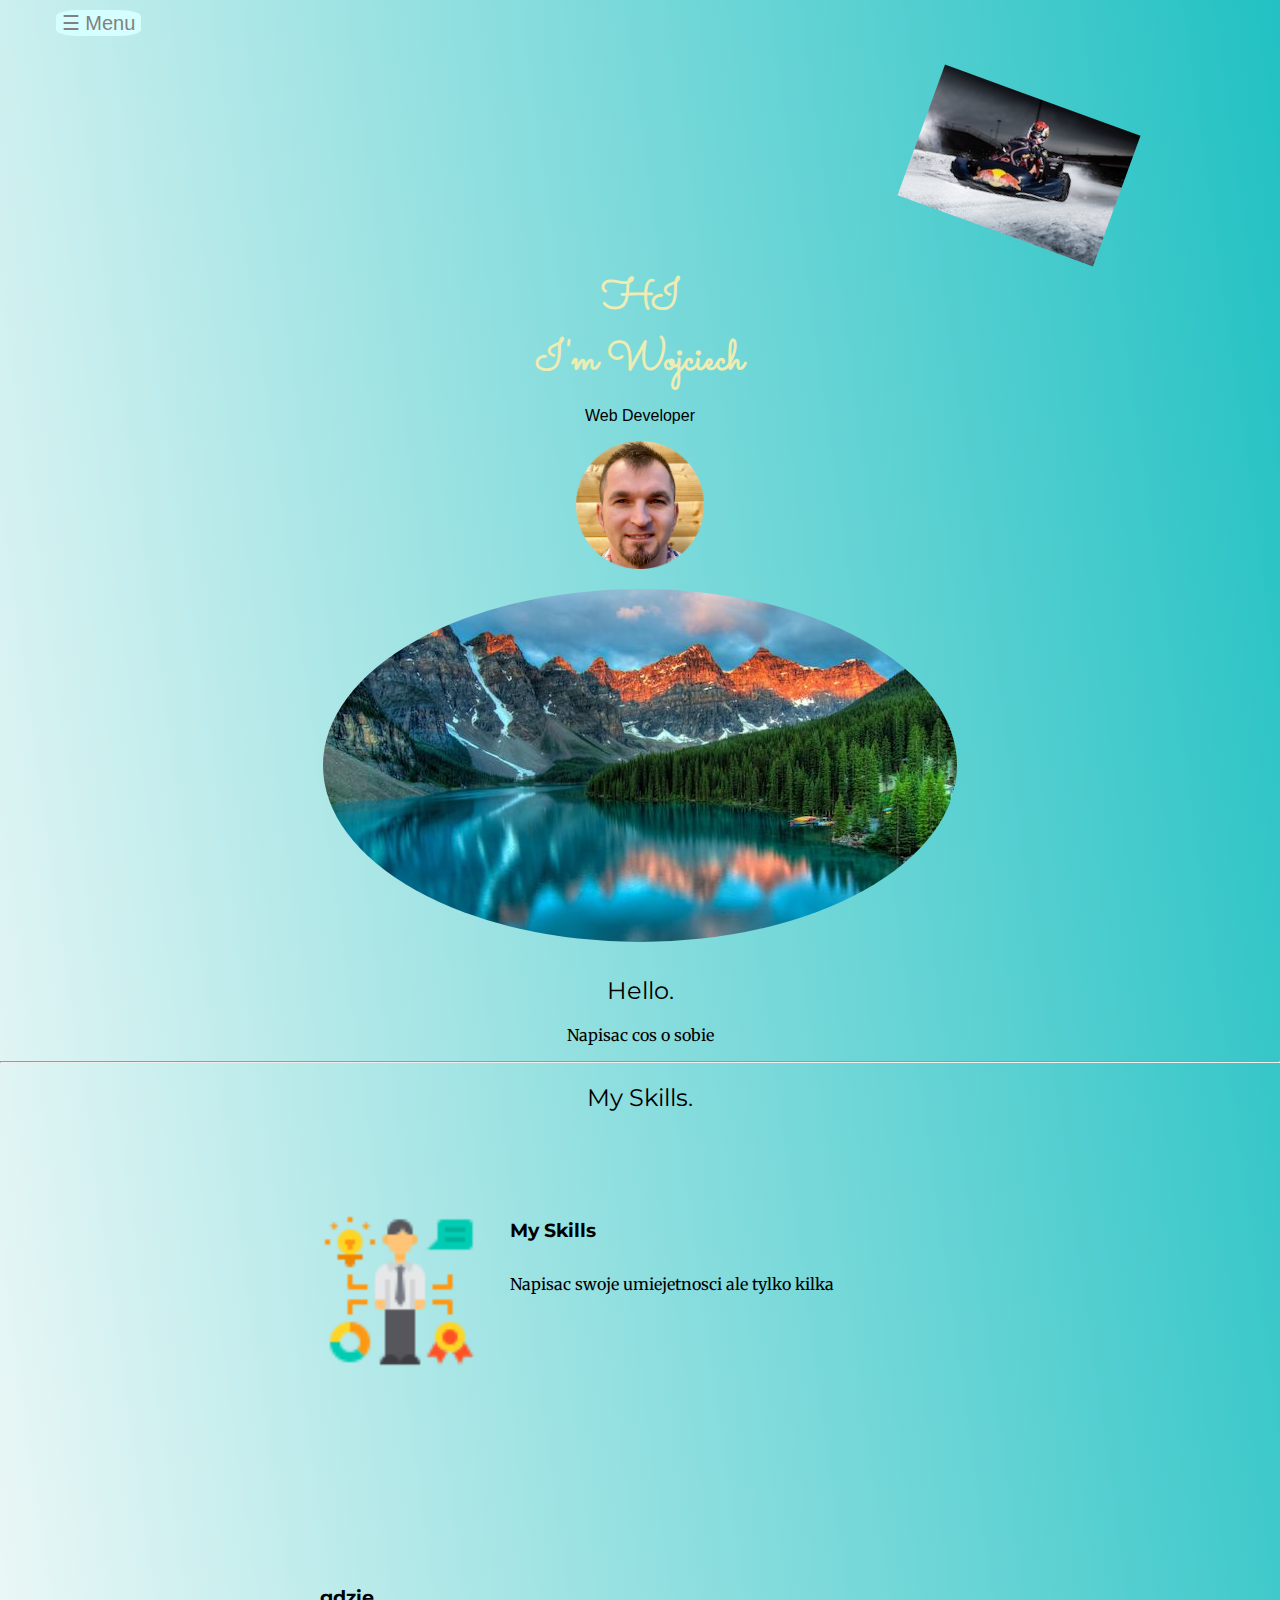
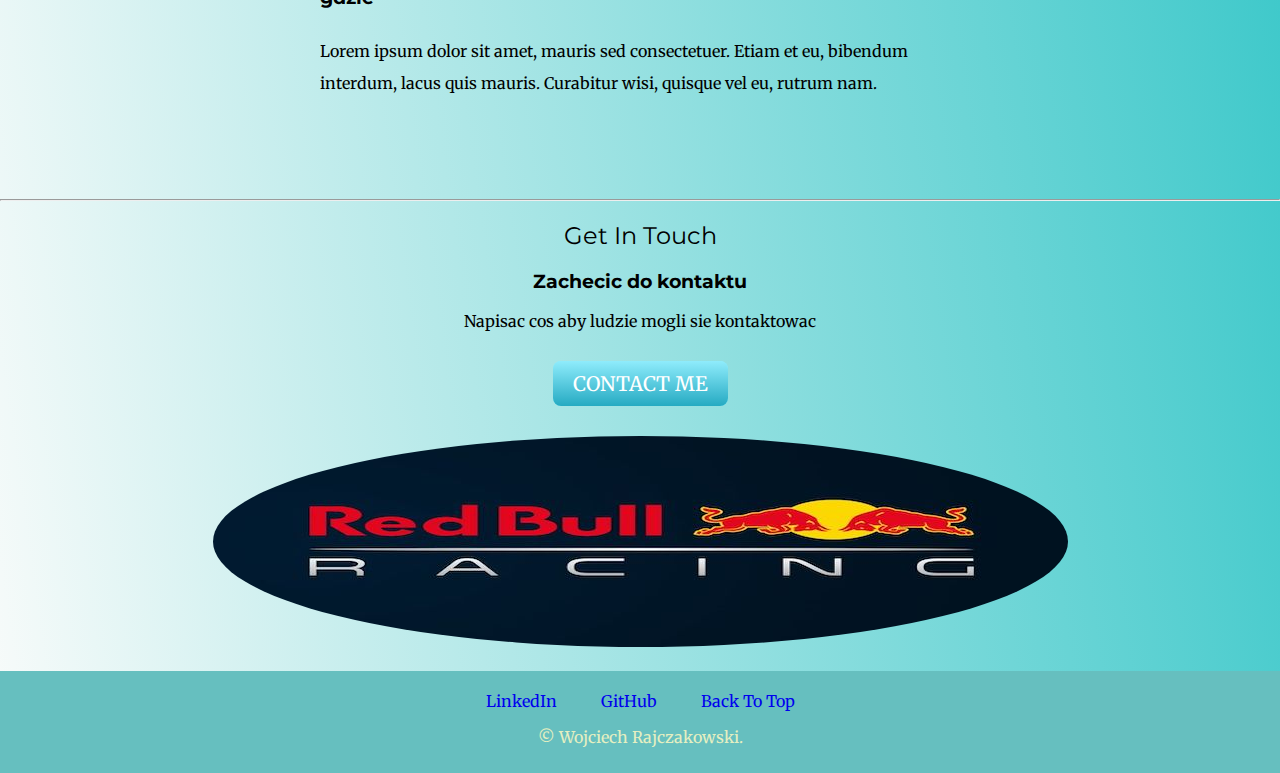
<file: CSS_My_Site/index.html>
<!DOCTYPE html>
<html>

<head>
  <meta charset="UTF-8">
  <meta name="viewport" content="width=device-width">
  <title>Wojciech Rajczakowski</title>
  <link rel="stylesheet" href="css/style.css">
  <link rel="icon" href="images/favicon.ico?v=2">
  <link rel="preconnect" href="https://fonts.googleapis.com">
  <link rel="preconnect" href="https://fonts.gstatic.com" crossorigin>
  <link href="https://fonts.googleapis.com/css2?family=Merriweather&family=Montserrat&family=Sacramento&display=swap" rel="stylesheet">
  <script>
    function openNav() {
      document.getElementById("mySidepanel").style.width = "250px";
    }
    function closeNav() {
      document.getElementById("mySidepanel").style.width = "0";
    }
  </script>
</head>

<body>
  <div id="mySidepanel" class="sidepanel">
    <a href="javascript:void()" class="closebtn" onclick="closeNav()">&times;</a>
    <a href="#aboutMe">About Me</a>
    <a href="#skills">Skills</a>
    <a href="#contactMe">Contact</a>
  </div>
  <button class="openbtn" onclick="openNav()">&#9776; Menu</button>
  <div class="topContainer">
    <img class="top-picture" src="images/go-kart.jpeg" alt="kart">
    <h1 >HI</h1>
    <h1>I'm Wojciech</h1>
    <p class="under-name">Web Developer</p>
  </div>
  <div class="middleContainer">
    <div class="profile">
        <img class="my-picture" src="images/wr.png" alt="wr">
        <img id="aboutMe" class="mounts"  src="images/mounts.jpg" alt="mounts">

      <h2 >Hello.</h2>
      <p> Napisac cos o sobie</p>
    </div>
    <hr>
    <div id="skills" class="skills">
      <h2>My Skills.</h2>
      <div class="skill-row">
        <img class="skill-image" src="images/skills.png" alt="skills">
        <h3>My Skills</h3>
        <p> Napisac swoje umiejetnosci ale tylko kilka </p>
      </div>
      <div class="skill-row">
        <iframe class="giff" src="https://giphy.com/embed/eBtpLQVJeFEBx92VCy"  frameBorder="0" class="giphy-embed" ></iframe>
        <h3>gdzie</h3>
        <p>Lorem ipsum dolor sit amet, mauris sed consectetuer. Etiam et eu, bibendum interdum, lacus quis mauris. Curabitur wisi, quisque vel eu, rutrum nam.</p>
      </div>
    </div>
    <hr>
    <div id="contactMe" class="contact-me">
      <h2>Get In Touch</h2>
      <h3>Zachecic do kontaktu</h3>
      <p style="margin-bottom:40px;">Napisac cos aby ludzie mogli sie kontaktowac </p>
      <a class="btn" href="mailto:wrajczakowski@yahoo.co.uk">CONTACT ME</a>
    </div>
  </div>

  <div class="bottomContainer">
    <img class="bottom-picture" src="images/red-bull.jpeg" alt="red-bull">

    <div class="footer-link">
      <a class="link" href="https://www.linkedin.com/">LinkedIn</a>
      <a class="link" href="https://twitter.com/">GitHub</a>
      <a class="link" href="#mySidepanel">Back To Top</a>
      <p class="footer-sign">© Wojciech Rajczakowski.</p>
    </div>
  </div>
</body>
</html>
</file>
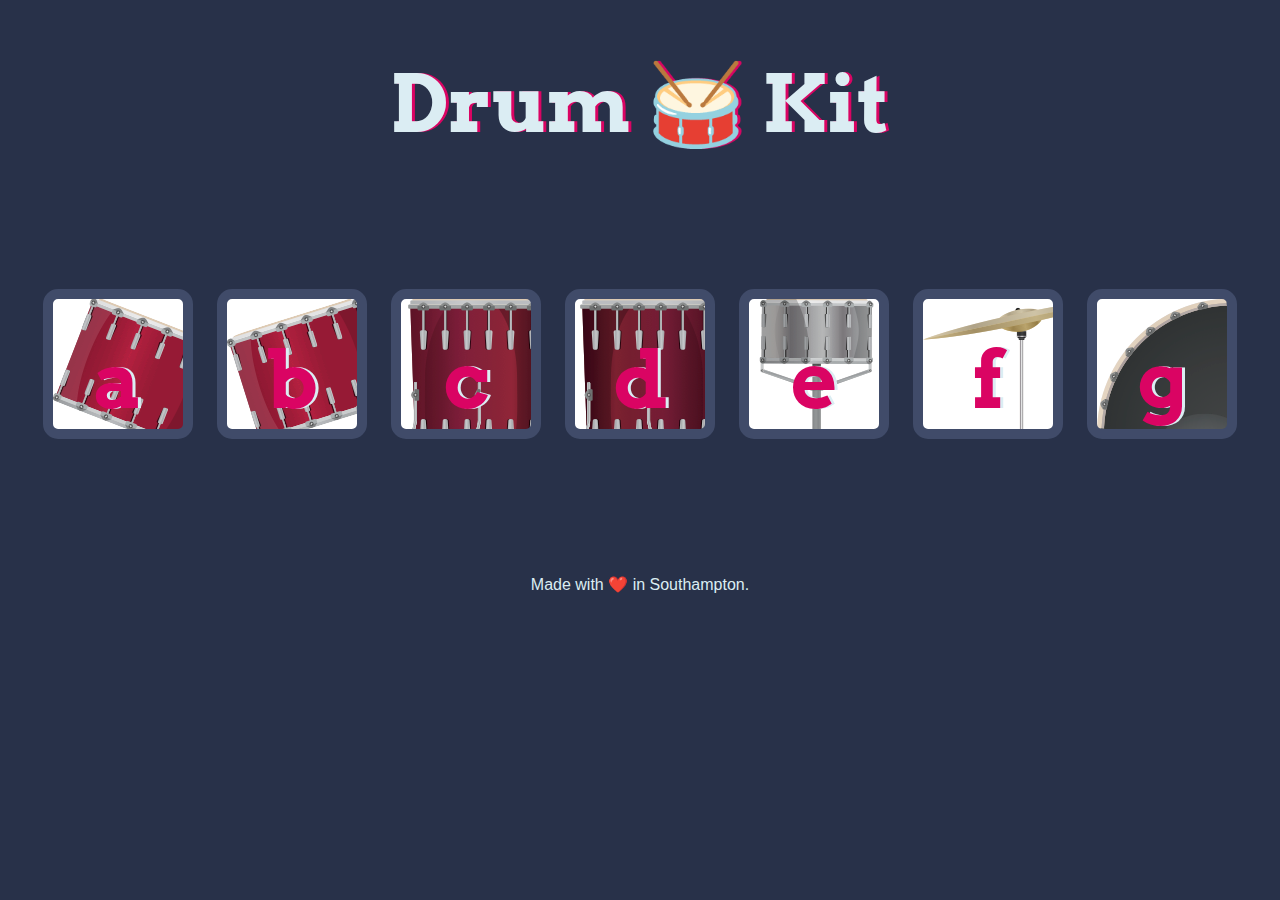
<file: Drum Program/index.html>
<!DOCTYPE html>
<html lang="en" dir="ltr">

<head>
  <meta charset="utf-8">
  <title>Drum Kit</title>
  <link rel="stylesheet" href="styles.css">
  <link href="https://fonts.googleapis.com/css?family=Arvo" rel="stylesheet">
</head>

<body>

  <h1 id="title">Drum 🥁 Kit</h1>
  <div class="set">
    <button class="w drum">a</button>
    <button class="a drum">b</button>
    <button class="s drum">c</button>
    <button class="d drum">d</button>
    <button class="j drum">e</button>
    <button class="k drum">f</button>
    <button class="l drum">g</button>
  </div>

  <script src="index.js" charset="utf-8"></script>

</body>
<footer>
  Made with ❤️ in Southampton.
</footer>

</html>
</file>
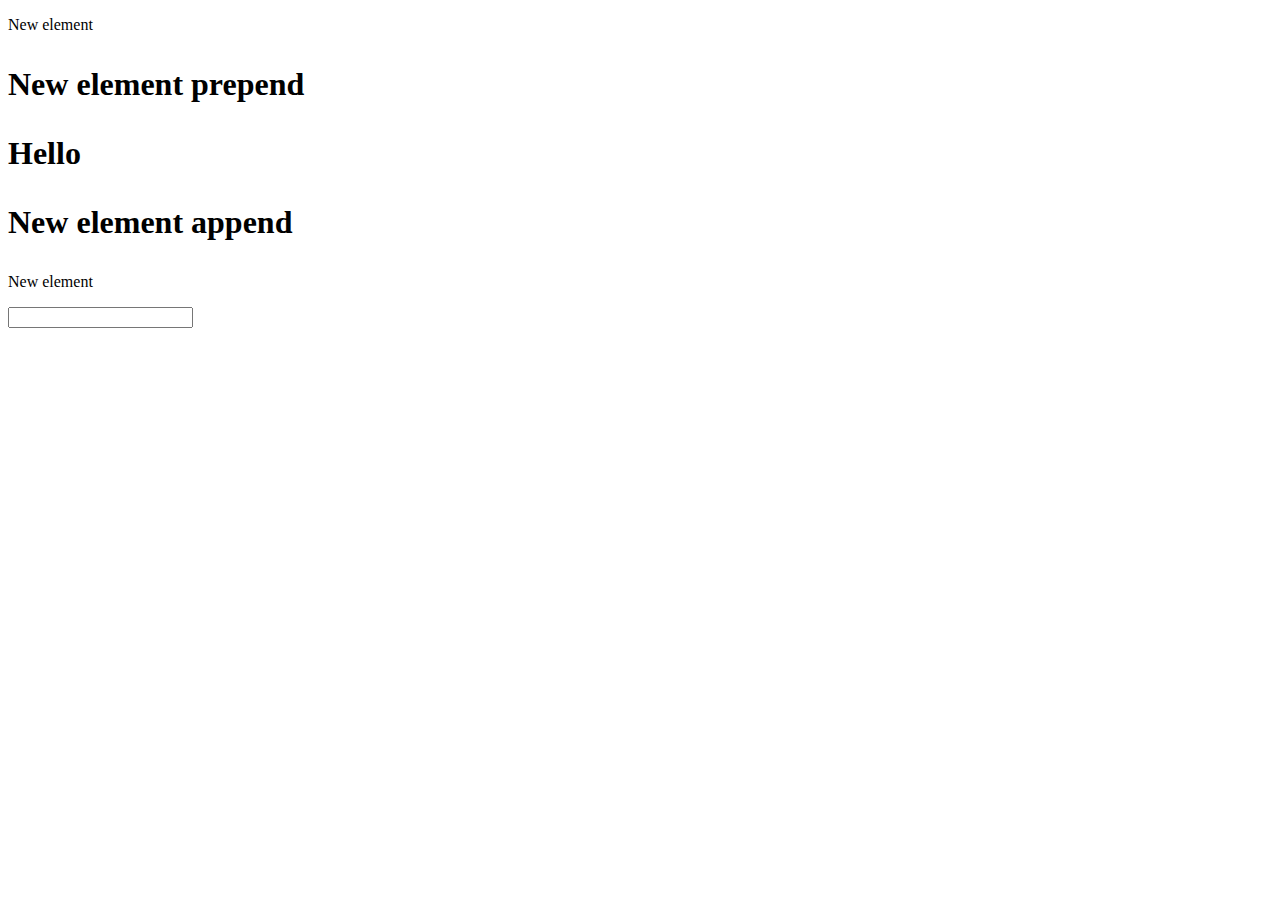
<file: JQuery/index.html>
<!DOCTYPE html>
<html lang="en" dir="ltr">
  <head>
    <meta charset="utf-8">
    <title>jQuery</title>
    <link rel="stylesheet" href="styles.css">

  </head>
  <body>
    <h1>Hello</h1>

    <button class="first-button">Click Me</button>
    <button>Click Me</button>
    <button>Click Me</button>
    <button>Click Me</button>
    <button>Click Me</button>
    <button>Click Me</button>
    <input type="text" name="" value="">


    <script src="https://ajax.googleapis.com/ajax/libs/jquery/3.6.0/jquery.min.js"></script>
    <script src="index.js" charset="utf-8"></script>
  </body>
</html>
</file>
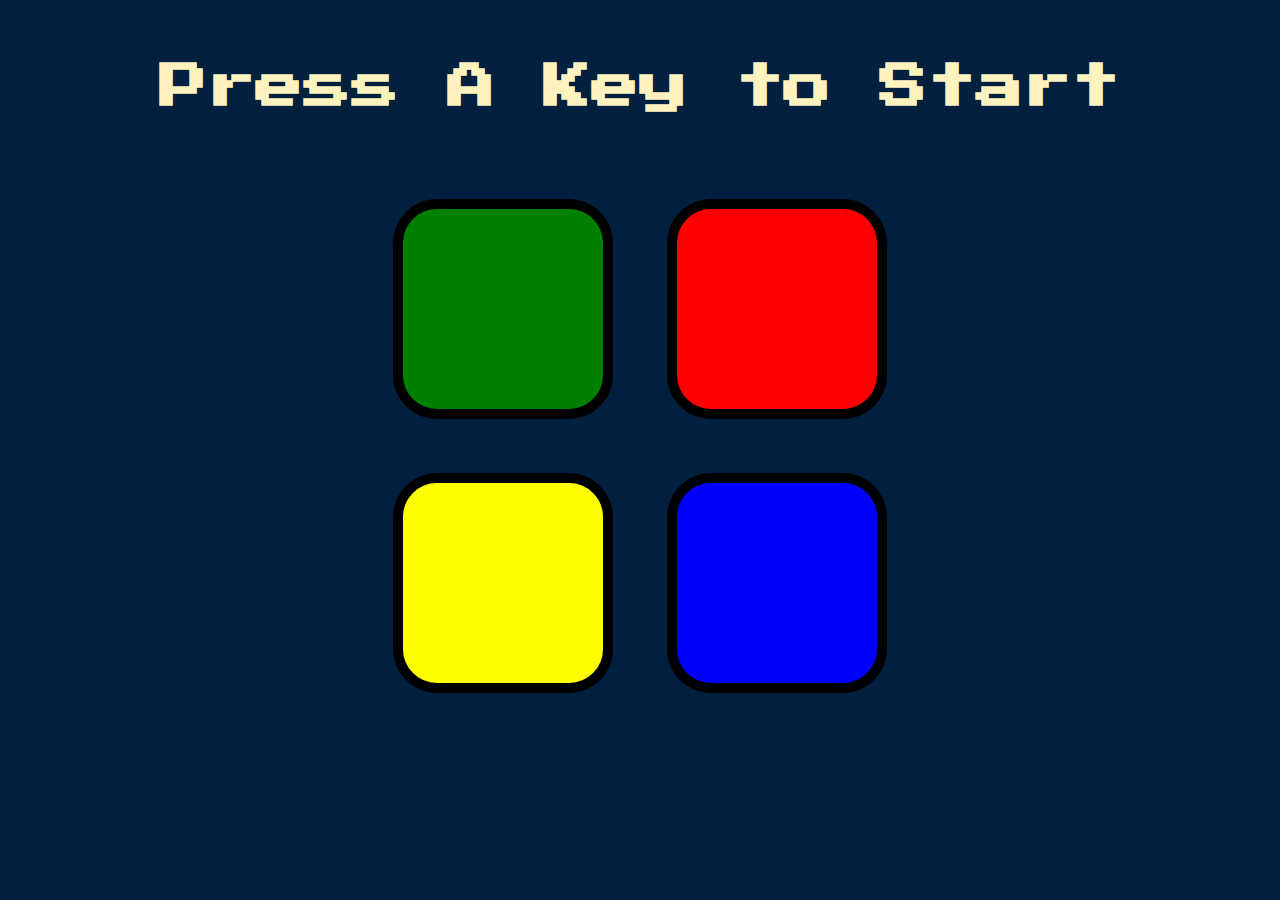
<file: Simon Game/index.html>
<!DOCTYPE html>
<html lang="en" dir="ltr">

<head>
  <meta charset="utf-8">
  <title>Simon</title>
  <link rel="stylesheet" href="styles.css">
  <link href="https://fonts.googleapis.com/css?family=Press+Start+2P" rel="stylesheet">
</head>

<body>
  <h1 id="level-title">Press A Key to Start</h1>
  <div class="container">
    <div lass="row">

      <div type="button" id="green" class="btn green">

      </div>

      <div type="button" id="red" class="btn red">

      </div>
    </div>

    <div class="row">

      <div type="button" id="yellow" class="btn yellow">

      </div>
      <div type="button" id="blue" class="btn blue">

      </div>

    </div>

  </div>

  <script src="https://ajax.googleapis.com/ajax/libs/jquery/3.3.1/jquery.min.js"></script>
  <script src="game.js" charset="utf-8"></script>

</body>

</html>
</file>
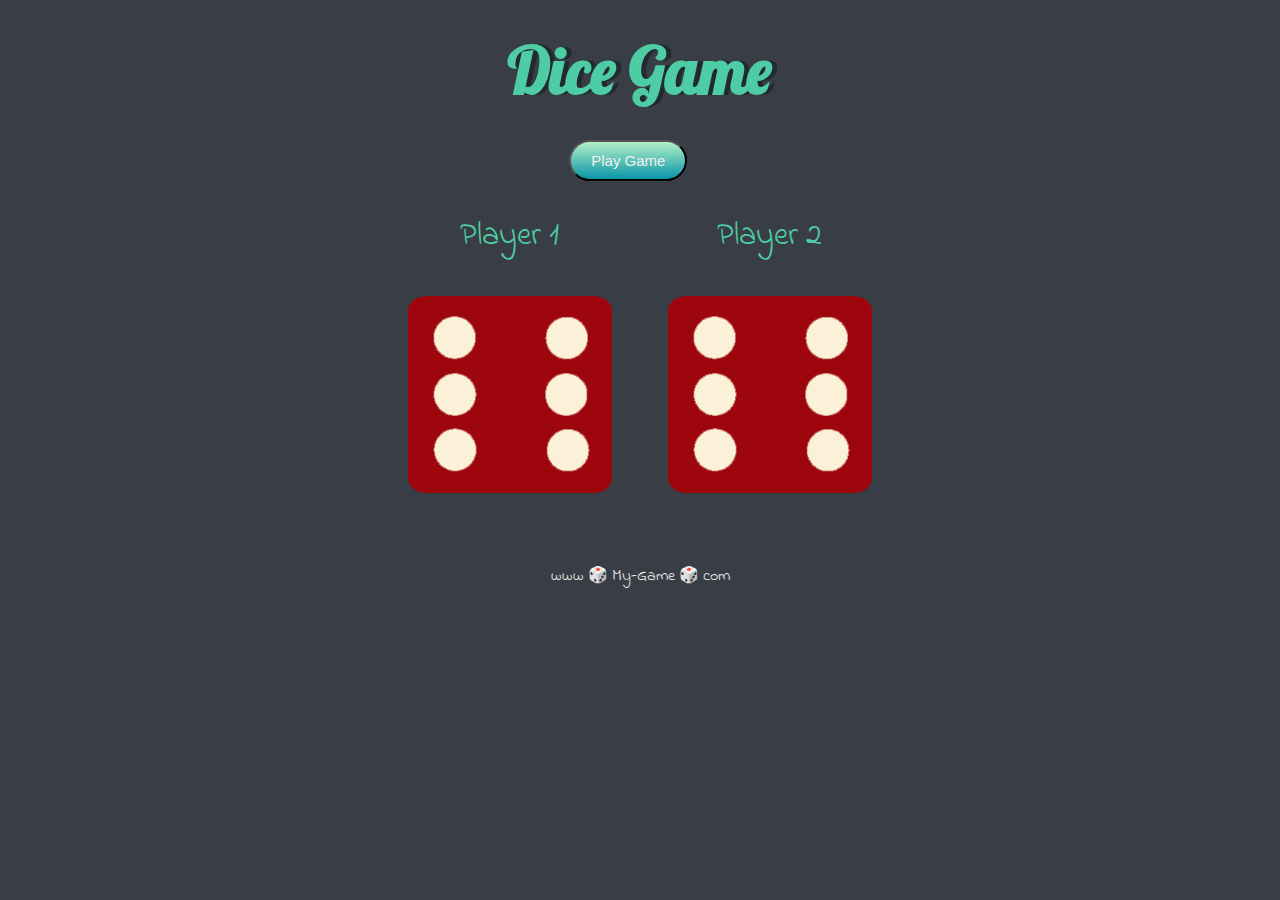
<file: Dicee - Game/dicee.html>
<!DOCTYPE html>
<html lang="en" dir="ltr">

<head>
  <meta charset="utf-8">
  <title>Dicee</title>
  <link rel="stylesheet" href="styles.css">
  <link href="https://fonts.googleapis.com/css?family=Indie+Flower|Lobster" rel="stylesheet">

</head>

<body>

  <div class="container">
    <h1>Dice Game</h1>
    <h2></h2>

    <button type="button" class="btn" > Play Game</button>

    <div class="dice">
      <p>Player 1</p>
      <img class="img1" src="images/dice6.png">
    </div>

    <div class="dice">
      <p>Player 2</p>
      <img class="img2" src="images/dice6.png">
    </div>

  </div>


  <script src="index.js" charset="utf-8"></script>
</body>

<footer>
  www 🎲 My-Game 🎲 com
</footer>

</html>
</file>
<file: CSS_My_Site/css/style.css>
body {
  margin: 0;
  padding: 0;
  text-align: center;
  background-color: rgb(34,193,195);
  background: linear-gradient(262deg, rgba(34,193,195,1)0%, rgba(248,251,250,1) 100%);
  font-family: 'Merriweather', serif;
}

.sidepanel {
  height: 250px;
  width: 0;
  position: absolute;
  z-index: 1;
  top: 0;
  left: 0;
  background-color:#d5ffff;
  overflow-x: hidden;
  padding-top: 60px;
  transition: 0.5s;
}

.sidepanel a {
  padding: 8px 8px 8px 32px;
  text-decoration: none;
  font-size: 25px;
  color: #818181;
  display: block;
  transition: 0.3s;
}


.sidepanel a:hover {
  color: #f1f1f1;
}


.sidepanel .closebtn {
  position: absolute;
  top: 0;
  right: 25px;
  font-size: 36px;
  margin-left: 50px;
}


.openbtn {
  font-size: 20px;
  cursor: pointer;
  background-color: #d5ffff;
  color: #818181;
  position: static;
  border-radius: 25%;
  border: none;
  margin: 10px 85% 10px 5px

}

.openbtn:hover {
  background-color: #444;
}

h1 {
  font-size: 2.6rem;
  margin: 0 auto;
  font-family: 'Sacramento', cursive;
  color: #ececb4;



}

h2 {
  font-family: 'Montserrat', sans-serif;
  font-weight: normal;
}

h3 {
  font-family: 'Montserrat', sans-serif;
}

.under-name {
  font-family: Optima, Segoe, Segoe UI, Candara, Calibri, Arial, sans-serif;
}

.topContainer {
  position: relative;
  padding-top: 50px;
}

.middleContainer {
  position: relative;
}
.mounts{
  position: relative;
  display: inline-block;
  padding: 10px;
  margin: auto;
  border-radius: 50%;
}
@media (max-width:1028px) {
  .mounts{
    width: 50%;
    height: 50%;
  }
}

.my-picture{
  position: relative;
  margin: 10Px 10px 10px 45%;
  height: 10%;
  width: 10%;
  display: block;
}


.bottomContainer {
  position: relative;
  margin: auto;

}

.top-picture {
  position: relative;
  margin: 0 10px 30px;
  margin-left: 60%;
  transform: rotate(20deg);
}
@media (max-width:980px) {
  .top-picture{
    display: block;
    position: relative;
    height: 30%;
    width: 30%;
    transform: rotate(0);

  }
}


.skill-row{
  text-align: left;
  width: 50%;
  margin: 100px auto 100px auto;
  line-height: 2;
}
.skill-image{
  width: 25%;
  float: left;
  margin-right: 30px;
}
.giff{
  width: 80%;
}
.btn {
  background: #8fecfc;
  background-image: -webkit-linear-gradient(top, #8fecfc, #25aac2);
  background-image: -moz-linear-gradient(top, #8fecfc, #25aac2);
  background-image: -ms-linear-gradient(top, #8fecfc, #25aac2);
  background-image: -o-linear-gradient(top, #8fecfc, #25aac2);
  background-image: linear-gradient(to bottom, #8fecfc, #25aac2);
  -webkit-border-radius: 8;
  -moz-border-radius: 8;
  border-radius: 8px;
  font-family: 'Merriweather', serif;
  color: #ffffff;
  font-size: 20px;
  padding: 10px 20px 10px 20px;
  text-decoration: none;
}

.btn:hover {
  background: #9ad5d9;
  background-image: -webkit-linear-gradient(top, #9ad5d9, #3ce2e8);
  background-image: -moz-linear-gradient(top, #9ad5d9, #3ce2e8);
  background-image: -ms-linear-gradient(top, #9ad5d9, #3ce2e8);
  background-image: -o-linear-gradient(top, #9ad5d9, #3ce2e8);
  background-image: linear-gradient(to bottom, #9ad5d9, #3ce2e8);
  text-decoration: none;
}
.bottom-picture {
  position: static;
  margin: 40px auto 20px auto;
  border-radius: 50%;
}
@media (max-width:1028px) {
  .bottom-picture{
    width: 50%;
    height: 50%;
  }
}
.footer-link{
  color: #3ce2e8;
  background-color: #66BFBF;
  position: relative;
  padding-top: 20px;
  padding-bottom: 10px;
}
.link{
  text-decoration: none;
  padding: 10px 20px;
}
.footer-sign{
  color: #E5EFC1

}
</file>
<file: Drum Program/styles.css>
body {
  text-align: center;
  background-color: #283149;
}

h1 {
  font-size: 5rem;
  color: #DBEDF3;
  font-family: "Arvo", cursive;
  text-shadow: 3px 0 #DA0463;

}

footer {
  color: #DBEDF3;
  font-family: sans-serif;
}

.w {
background-image: url('images/tom1.png');
}

.a {
background-image: url('images/tom2.png');
}

.s {
background-image: url('images/tom3.png');
}

.d {
background-image: url('images/tom4.png');
}

.j {
background-image: url('images/snare.png');
}

.k {
background-image: url('images/crash.png');
}

.l {
background-image: url('images/kick.png');
}

.set {
  margin: 10% auto;
}

.game-over {
  background-color: red;
  opacity: 0.8;
}

.pressed {
  box-shadow: 0 3px 4px 0 #DBEDF3;
  opacity: 0.5;
}

.red {
  color: red;
}

.drum {
  outline: none;
  border: 10px solid #404B69;
  font-size: 5rem;
  font-family: 'Arvo', cursive;
  line-height: 2;
  font-weight: 900;
  color: #DA0463;
  text-shadow: 3px 0 #DBEDF3;
  border-radius: 15px;
  display: inline-block;
  width: 150px;
  height: 150px;
  text-align: center;
  margin: 10px;
  background-color: white;
}
</file>
<file: JQuery/styles.css>
.big-tytle{
  font-size: 10rem;
  color: green;
}

.first-button{
  background-color: red;
}
</file>
<file: Simon Game/styles.css>
body {
  text-align: center;
  background-color: #011F3F;
}

#level-title {
  font-family: 'Press Start 2P', cursive;
  font-size: 3rem;
  margin:  5%;
  color: #FEF2BF;
}

.container {
  display: block;
  width: 50%;
  margin: auto;

}

.btn {
  margin: 25px;
  display: inline-block;
  height: 200px;
  width: 200px;
  border: 10px solid black;
  border-radius: 20%;
}

.game-over {
  background-color: red;
  opacity: 0.8;
}

.red {
  background-color: red;
}

.green {
  background-color: green;
}

.blue {
  background-color: blue;
}

.yellow {
  background-color: yellow;
}

.pressed {
  box-shadow: 0 0 20px white;
  background-color: grey;
}
</file>
<file: Dicee - Game/styles.css>
.container {
  width: 70%;
  margin: auto;
  text-align: center;
}

.dice {
  text-align: center;
  display: inline-block;

}

body {
  background-color: #393E46;
}

h1,h2 {
  margin: 30px;
  font-family: 'Lobster', cursive;
  text-shadow: 5px 0 #232931;
  font-size: 4rem;
  color: #4ECCA3;
}

p {
  font-size: 2rem;
  color: #4ECCA3;
  font-family: 'Indie Flower', cursive;
}

img {
  width: 80%;
}

.btn {
  background: #b2f0c6;
  background-image: -webkit-linear-gradient(top, #b2f0c6, #0995a8);
  background-image: -moz-linear-gradient(top, #b2f0c6, #0995a8);
  background-image: -ms-linear-gradient(top, #b2f0c6, #0995a8);
  background-image: -o-linear-gradient(top, #b2f0c6, #0995a8);
  background-image: linear-gradient(to bottom, #b2f0c6, #0995a8);
  -webkit-border-radius: 28;
  -moz-border-radius: 28;
  border-radius: 28px;
  font-family: Arial;
  color: #f0f0f0;
  font-size: 15px;
  padding: 10px 20px 10px 20px;
  text-decoration: none;
  display: block;
  margin-left: 42%;
}

.btn:hover {
  background: #5b41f0;
  background-image: -webkit-linear-gradient(top, #5b41f0, #34d9cb);
  background-image: -moz-linear-gradient(top, #5b41f0, #34d9cb);
  background-image: -ms-linear-gradient(top, #5b41f0, #34d9cb);
  background-image: -o-linear-gradient(top, #5b41f0, #34d9cb);
  background-image: linear-gradient(to bottom, #5b41f0, #34d9cb);
  text-decoration: none;
}

footer {
  margin-top: 5%;
  color: #EEEEEE;
  text-align: center;
  font-family: 'Indie Flower', cursive;

}
</file>
